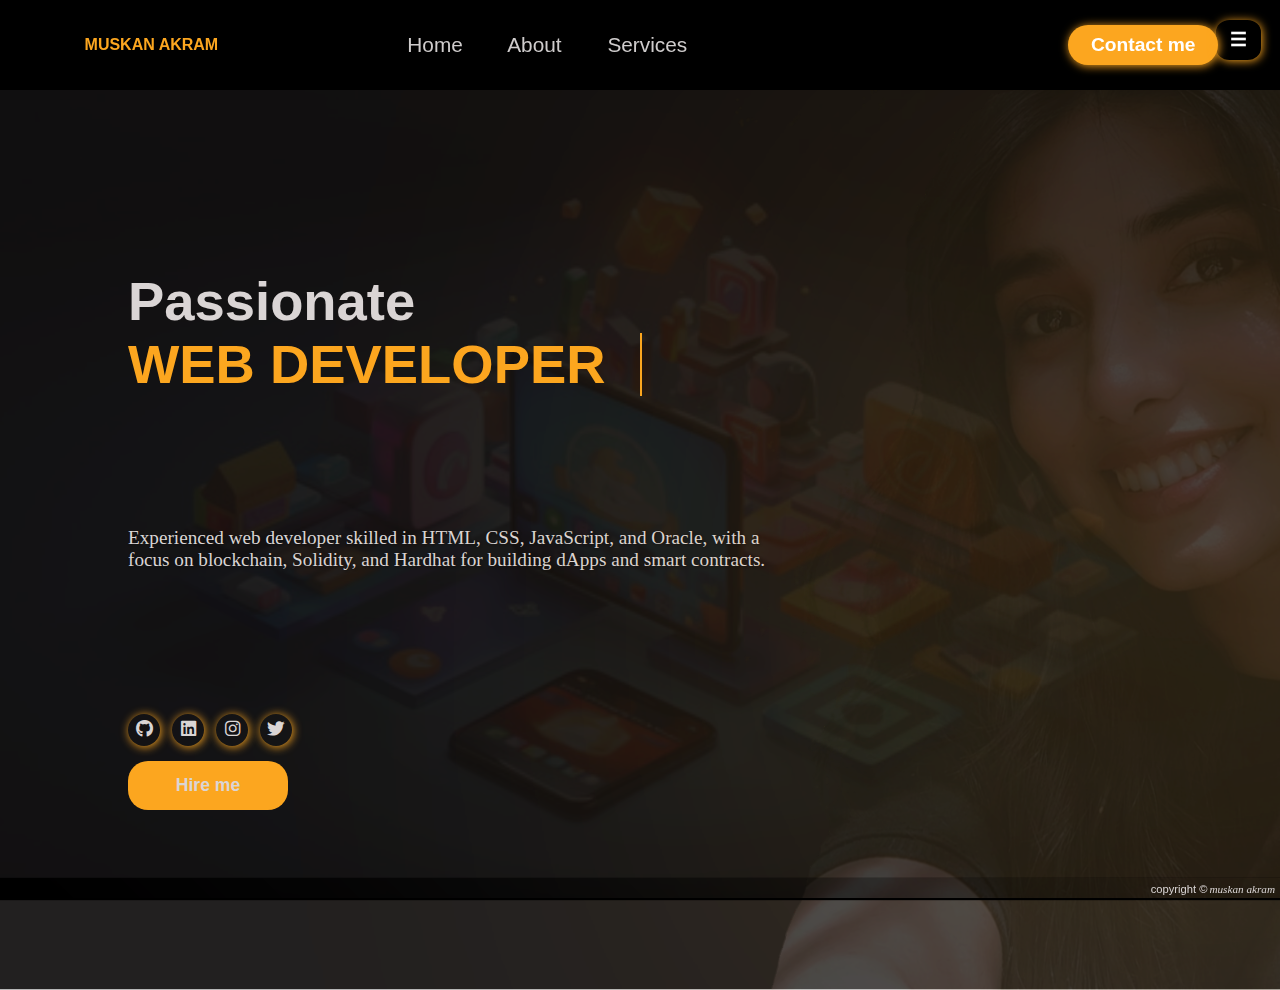
<file: index.html>
<!DOCTYPE html>
<html lang="en">
<head>
    <meta charset="UTF-8">
    <meta name="viewport" content="width=device-width, initial-scale=1.0">
    <title>PORTFOLIO</title>
    <link rel="stylesheet" href="style.css">
    <link rel="stylesheet" href="https://cdnjs.cloudflare.com/ajax/libs/font-awesome/6.5.1/css/all.min.css">
    
</head>
<body>
    <div class="baground">
        <div class="overlay"></div>
        <nav>
            <div class="nav-container">
                <div class="logo">
                <span class="animation" style=" color: #fca61f;">MUSKAN AKRAM</span>
                </div>
            <div class="links">
                <a href="index.html">Home</a>
                <a href="about.html">About </a>
                <a href="services.html">Services</a>
            </div>
            <button id="btn" class="open_form"><a href="contact_form.html">Contact me</a></button>
        <div class="dropdown">
            <div><button class="hamburg">☰</button>
                <div class="dropmenu">
                    <a href="index.html" class="hov_link">Home</a>
                    <a href="about.html" class="hov_link">About me</a>
                    <a href="services.html" class="hov_link">Services</a>    
                    <button id="btn"><a href="contact_form.html">Contact me</a></button>
                    <i class="fa-solid fa-xmark" id="cancel"></i>
                </div>
        </div>
        </div>
        </nav>
        <section>
            <div class="content">
                <div class="main-content">
                    <div>
                        <h1 >Passionate</h1>
                        <span >WEB DEVELOPER</span>
                    </div>
                    <p>Experienced web developer skilled in HTML, CSS, JavaScript, and Oracle, with a focus on blockchain, Solidity, and Hardhat for building dApps and smart contracts.</p>
                <div>
                    <div class="icons">
                        <button><a href="https://github.com/maha3240"><i class="fa-brands fa-github"></i></a></button>
                        <button><a href="https://www.linkedin.com/in/muskan-akram-746b452a0?utm_source=share&utm_campaign=share_via&utm_content=profile&utm_medium=android_app"><i class="fa-brands fa-linkedin"></i></a></button>
                        <button><a href="https://www.instagram.com/muskanawaan390?igsh=MWJ1cHNuNHBsaXBzcg=="><i class="fa-brands fa-instagram"></i></a></button>
                        <button><a href="https://www.snapchat.com/add/leena242056?share_id=97XMh0t_fIE&locale=en-US"><i class="fa-brands fa-twitter"></i></a></button>
                    </div>
                    <div class="buttons">
                        <button><a href="contact_form.html">Hire me</a></button>
                    </div>
                </div>
            </div>
                <div class="image">
                    <img src="pfp2.png"  alt="image">
                </div>
            </div>
            <div class="copyrights">copyright © <i>muskan akram</i></div>
        </section>
    </div>
    <script src="https://unpkg.com/aos@2.3.4/dist/aos.js"></script>
    <script src="index.js"></script>
</body>
</html>
</file>
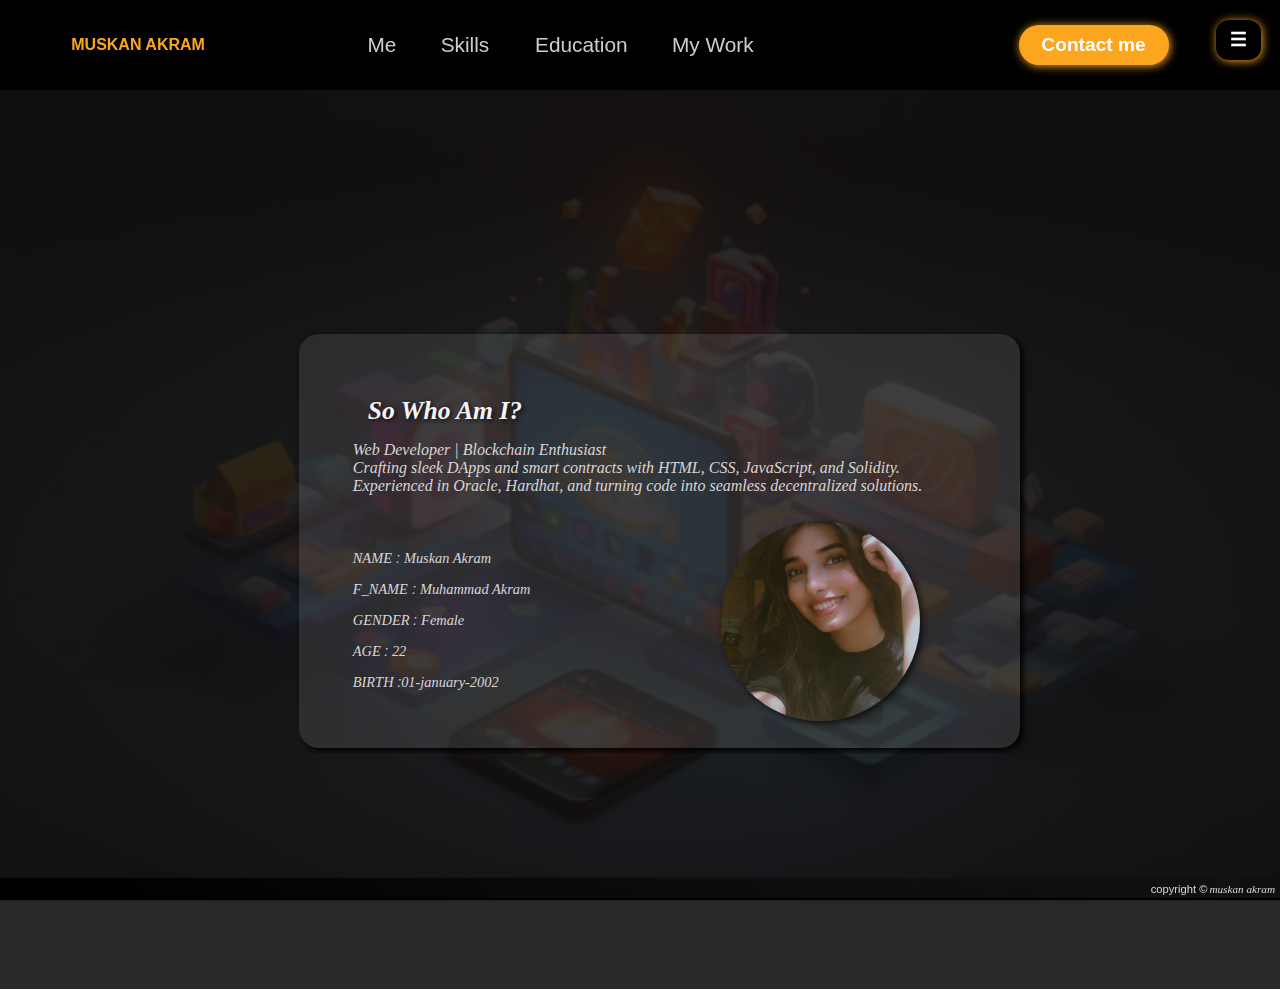
<file: about.html>
<!DOCTYPE html>
<html lang="en">
<head>
    <meta charset="UTF-8">
    <meta name="viewport" content="width=device-width, initial-scale=1.0">
    <title>PORTFOLIO</title>
    <link rel="stylesheet" href="style.css">
    <link rel="stylesheet" href="about.css">
    <link rel="stylesheet" href="https://cdnjs.cloudflare.com/ajax/libs/font-awesome/6.5.1/css/all.min.css">
    <link rel="preconnect" href="https://fonts.googleapis.com">
    <link rel="preconnect" href="https://fonts.gstatic.com" crossorigin>
    <link href="https://fonts.googleapis.com/css2?family=Qwitcher+Grypen:wght@400;700&display=swap" rel="stylesheet">
</head>
<body>
    <div class="baground">
        <div class="overlay"></div>
        <nav>
            <div class="nav-container" id="about_nav">
                <div class="logo">
                <span class="animation" style=" color: #fca61f;">MUSKAN AKRAM</span>
                </div>
            <div class="links">
                <a href="#me">Me</a>
                <a href="#skills" >Skills </a>
                <a href="#education" >Education</a>
                <a href="#projects" >My Work</a>
            </div>
            <button  class="abt_contact"><a href="contact_form.html">Contact me</a></button>
        <div class="dropdown">
            <div><button class="hamburg">☰</i></button>
                <div class="dropmenu">
                    <a href="index.html" class="hov_link">Home</a>
                    <a href="about.html" class="hov_link">About me</a>
                    <a href="services.html" class="hov_link">Services</a>    
                    <button id="btn" class="open_form"><a href="contact_form.html">Contact me</a></button>
                    <i class="fa-solid fa-xmark" id="cancel"></i>
                </div>
        </div>
        </div>
        </nav>
        <section class="section_abt">
            <div class="scrollable_content ">
                <div id="me" >
                            <h1>So Who Am I?</h1>
                            <p>Web Developer | Blockchain Enthusiast<br>
                                Crafting sleek DApps and smart contracts with HTML, CSS, JavaScript, and Solidity. Experienced in Oracle, Hardhat, and turning code into seamless decentralized solutions.</p>
                                <span class="p-info">
                                    <span class="attributes">
                                        <span>NAME</span>    <i>:</i> <span>Muskan Akram</span><br>
                                        <span>F_NAME</span> <i>:</i>  <span> Muhammad Akram</span><br>
                                        <span>GENDER </span> <i>:</i> <span>Female</span><br>
                                        <span>AGE    </span> <i margin-left="20px">:</i><span> 22</span><br>
                                        <span>BIRTH  </span> <i>:</i><span>01-january-2002</span>
                                    </span>
                                    <span class="image_abt">
                                        <img src="pfpimage - Copy.jpeg" data-aos="zoom-out" data-aos-duration="2000" alt="image">
                                    </span>
                                </span>
                            </div>
                            <div id="skills">
                                    <div class="skills_content">
                                        <h1>skills</h1>
                                        <span>web development</span><br>
                                        <span>ui/ux design</span><br>
                                        <span>oracle</span><br>
                                        <span>smart contract development</span><br>
                                        <span>hardhat</span><br>
                                        <span>react.js</span><br>
                                        <span>github</span>
                                </div>
                                    <div class="pLang">
                                        <h2>programming languages</h2>
                                        <span>c/c++</span>
                                        <span>python</span>
                                        <span>html</span>
                                        <span>css</span>
                                        <span>JavaScript</span>
                                        <span>Solidity</span>
                                    </div>
                            </div>
                            <div id="education">
                                <div class="education_content">
                                    <h1>qualification</h1>
                                    <div class="institutes">                                    
                                        <span class="ins_start">SSC</span><i>|</i> <span class="ins_end">Munciple inter college</span><br>
                                        <span class="ins_start">2018</span><br>                                    
                                    </div>
                                        <div class="institutes">
                                            <span class="ins_start">INTER</span><i>|</i> <span class="ins_end">Girls Degree college</span><br>
                                            <span class="ins_start">2020</span><br>
                                        </div>
                                        <div class="institutes">                                        
                                            <span class="ins_start">Bachelor's computer science</span><i>|</i> <span class="ins_end">CECOS university of IT & emerging sciences</span><br>
                                            <span class="ins_start">2024</span><br>
                                            </div>
                                </div>
                                    <div class="Lang">
                                        <h2>languages</h2>
                                            <span>urdu</span>
                                            <span>english</span>
                                        <span>german</span>
                                    </div>
                            </div>
                            <div id="projects">
                                <h1>my work</h1>
                                    <div class="work">
                                        <div class="myntra">
                                            <a href="http://127.0.0.1:5501/index.html#">Clone App</a>
                                            <img src="myntra.PNG" alt="" class="myntra_pic">
                                            <span class="capture">
                                                <span><img src="Capture2.PNG" alt=""></span>
                                                <span></span><img src="Capture3.PNG" alt=""></span>
                                            </span>
                                            <i class="fa-solid fa-arrow-up-right-from-square"></i>
                                        </div>   
                                    </div>
                                <div class="work">
                                    <div class="TODO">
                                        <a href="http://127.0.0.1:5502/todo_app/todo.html">Todo App</a>
                                        <img src="Capture4.PNG" alt="" class="capture2">
                                        <p>create your wishlist</p>
                                    </div>   
                                </div>
                                
                                <div class="work">                        
                                    <div class="minigame">
                                        <a href="http://127.0.0.1:5502/game/game.html">RPS game</a>
                                        <span class="capture">
                                            <span><img src="Capture6.PNG" alt="" class="game_img1"></span>
                                            <span></span><img src="game.PNG" alt="" class="game_img2 "></span>
                                        </span>
                                        <p>play with us</p>
                                    </div>   
                                </div>
                                <a href="" class="btn2">see more...</a>
                            </div>
                        </div>
            <div class="copyrights">copyright © <i>muskan akram</i></div>
        </section>
    </div>
    <script src="index.js"></script>
</body>
</html>
</file>
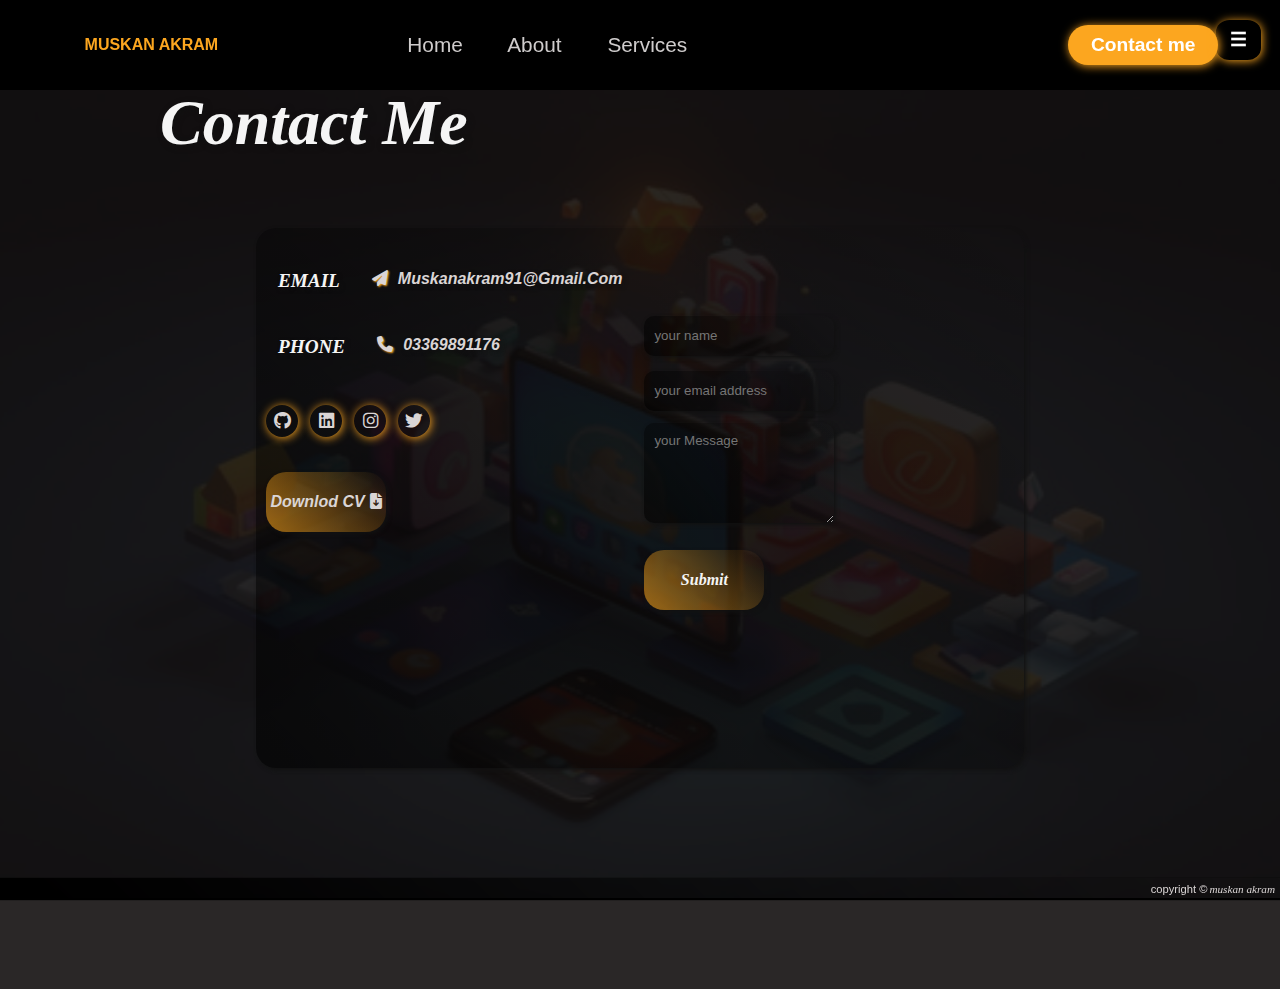
<file: contact_form.html>
<!DOCTYPE html>
<html lang="en">
<head>
    <meta charset="UTF-8">
    <meta name="viewport" content="width=device-width, initial-scale=1.0">
    <title>PORTFOLIO</title>
    <link rel="stylesheet" href="style.css">
    <link rel="stylesheet" href="about.css">
    <link rel="stylesheet" href="services.css">
    <link rel="stylesheet" href="https://cdnjs.cloudflare.com/ajax/libs/font-awesome/6.5.1/css/all.min.css">
    
</head>
<body>
    <div class="baground">
        <div class="overlay"></div>
        <nav>
            <div class="nav-container">
                <div class="logo">
                <span class="animation" style=" color: #fca61f;">MUSKAN AKRAM</span>
                </div>
            <div class="links">
                <a href="index.html">Home</a>
                <a href="about.html">About </a>
                <a href="services.html">Services</a>
            </div>
            <button id="btn"><a href="contact_form.html">Contact me</a></button>
        <div class="dropdown">
            <div><button class="hamburg">☰</button>
                <div class="dropmenu">
                    <a href="index.html" class="hov_link">Home</a>
                    <a href="about.html" class="hov_link">About me</a>
                    <a href="services.html" class="hov_link">Services</a>    
                    <button id="btn"><a href="contact_form.html">Contact ME</a></button>
                    <i class="fa-solid fa-xmark" id="cancel"></i>
                </div>
        </div>
        </div>
        </nav>
        <section class="contact_me">
            <h1>contact me</h1>
            <div class="contact_row">
                <div class="contact_left">
                    <div class="feilds">
                        <h2>EMAIL</h2>
                        <i class="fa-solid fa-paper-plane"></i><span>muskanakram91@gmail.com</span>
                    </div>
                    <div class="feilds">
                        <h2>PHONE</h2>
                        <i class="fa-solid fa-phone"></i><span>03369891176</span>
                    </div>
                    <div class="icons">
                        <button><a href="https://github.com/maha3240"><i class="fa-brands fa-github"></i></a></button>
                        <button><a href="https://www.linkedin.com/in/muskan-akram-746b452a0?utm_source=share&utm_campaign=share_via&utm_content=profile&utm_medium=android_app"><i class="fa-brands fa-linkedin"></i></a></button>
                        <button><a href="https://www.instagram.com/muskanawaan390?igsh=MWJ1cHNuNHBsaXBzcg=="><i class="fa-brands fa-instagram"></i></a></button>
                        <button><a href="https://www.snapchat.com/add/leena242056?share_id=97XMh0t_fIE&locale=en-US"><i class="fa-brands fa-twitter"></i></a></button>
                    </div>
                    <div class="buttons">
                        <button class="btn3"><a href="corrected resume.pdf" download>Downlod CV<i class="fa-solid fa-file-arrow-down"></i></a></button>
                    </div>
                </div>
            <div class="contact_right">
                <form name="submit-to-google-sheet" >
                    <input type="text" name="NAME" placeholder="your name" required>
                    <input type="email" name="EMAIL" placeholder="your email address" required>
                    <textarea name="Message" placeholder="your Message" required></textarea>
                    <input type="submit" class="submit">
                </form>
                <span id="msg"></span>
            </div>

        </section>
        
        <div class="copyrights">copyright © <i>muskan akram</i></div>
    </div>
    <script src="https://unpkg.com/aos@2.3.4/dist/aos.js"></script>
    <script src="index.js"></script>
    <script>
        const scriptURL = 'https://script.google.com/macros/s/AKfycbwAoIapM6X-Y4dOGxgKTDFa8JZA04leqIC1THTwUIdZ_K3r0JCaT3sEJ-IfRfXW7I0R/exec'
        const form = document.forms['submit-to-google-sheet']
        const msg= document.getElementById("msg")
      
        form.addEventListener('submit', e => {
          e.preventDefault()
          fetch(scriptURL, { method: 'POST', body: new FormData(form)})
            .then(response => {
                msg.innerHTML= "Message sent successfully"
                setTimeout(function () {
                    msg.innerHTML="";
                },3000)
                form.reset();
            }
            )
            .catch(error => console.error('Error!', error.message))
        })
      </script>
</body>
</html>
</file>
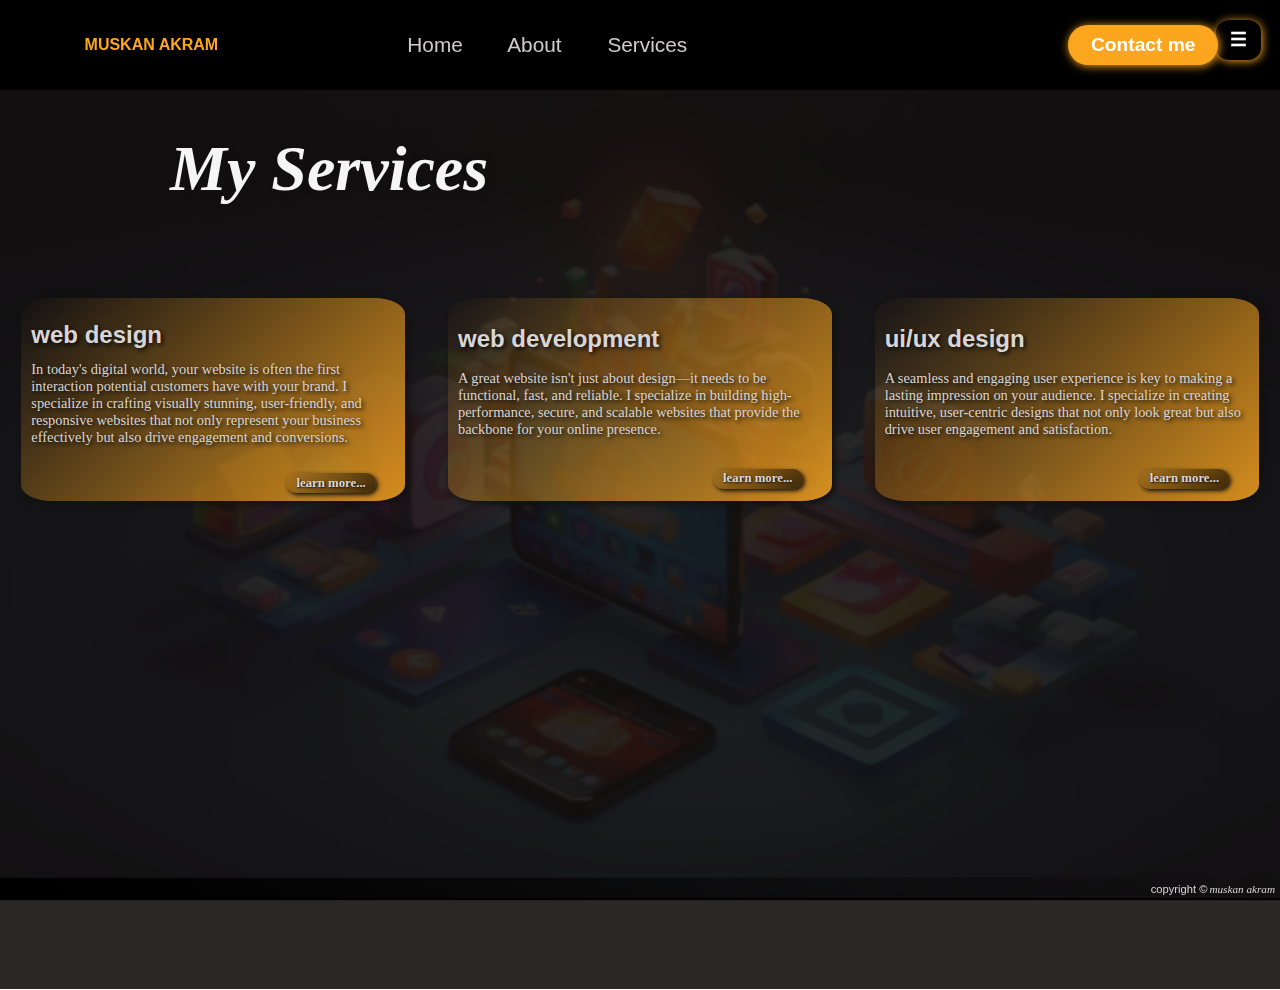
<file: services.html>
<!DOCTYPE html>
<html lang="en">
<head>
    <meta charset="UTF-8">
    <meta name="viewport" content="width=device-width, initial-scale=1.0">
    <title>services</title>
    <link rel="stylesheet" href="style.css">
    <link rel="stylesheet" href="about.css">
    <link rel="stylesheet" href="services.css">
    <link rel="stylesheet" href="https://cdnjs.cloudflare.com/ajax/libs/font-awesome/6.5.1/css/all.min.css">
    <link rel="preconnect" href="https://fonts.googleapis.com">
    <link rel="preconnect" href="https://fonts.gstatic.com" crossorigin>
    <link href="https://fonts.googleapis.com/css2?family=Qwitcher+Grypen:wght@400;700&display=swap" rel="stylesheet">
</head>
<body>
    <div class="baground">
        <div class="overlay"></div>
        <nav>
            <div class="nav-container">
                <div class="logo">
                <span class="animation" style=" color: #fca61f;">MUSKAN AKRAM</span>
                </div>
            <div class="links">
                <a href="index.html">Home</a>
                <a href="about.html">About </a>
                <a href="services.html">Services</a>
            </div>
            <button id="btn" class="open_form"><a href="contact_form.html">Contact me</a></button>
        <div class="dropdown">
            <div><button class="hamburg">☰</i></button>
                <div class="dropmenu">
                    <a href="index.html" class="hov_link">Home</a>
                    <a href="about.html" class="hov_link">About me</a>
                    <a href="services.html" class="hov_link">Services</a>    
                    <button id="btn" class="open_form"><a href="contact_form.html">Contact me</a></button>
                    <i class="fa-solid fa-xmark" id="cancel"></i>
                </div>
        </div>
        </div>
        </nav>
        <section>
            <div class="services_content">
                <h1>my services</h1>
                <div class="service_elements">
                    <div>
                        <h2>web design</h2>
                        <p>In today's digital world, your website is often the first interaction potential customers have with your brand. I specialize in crafting visually stunning, user-friendly, and responsive websites that not only represent your business effectively but also drive engagement and conversions.</p>
                        <button>learn more...</button>
                    </div>
                    <div>
                        <h2>web development</h2>
                        <p>A great website isn't just about design—it needs to be functional, fast, and reliable. I specialize in building high-performance, secure, and scalable websites that provide the backbone for your online presence.</p>
                        <button>learn more...</button>
                    </div>
                    <div>
                        <h2>ui/ux design</h2>
                        <p>A seamless and engaging user experience is key to making a lasting impression on your audience. I specialize in creating intuitive, user-centric designs that not only look great but also drive user engagement and satisfaction.</p>
                        <button>learn more...</button>
                    </div>
                     </div>
                </div>
            <div class="copyrights">copyright © <i>muskan akram</i></div>
        </section>
    </div>
    <script src="https://unpkg.com/aos@2.3.4/dist/aos.js"></script>
    <script src="index.js"></script>
</body>
</html>
</file>
<file: style.css>
*{
    padding: 0;
    margin: 0;
    font-family: Arial, Helvetica, sans-serif;
    box-sizing: border-box;
    color: rgb(218, 213, 213);
} 

body{
    width: 100%;
    height: auto;
    overflow:hidden ;
    position: relative;
}
.baground{
    height: 100%;
    display:flex;
    justify-content: center;
    align-items: center;
    background-image: url(BAGROUND.jpg);
    background-size: cover;
    background-position: center;
    z-index: 1;
    background-attachment: fixed;
    flex-direction: column;
    
}

.overlay {
    z-index: 2;
    position: absolute;
    top: 9%;
    left: 0;
    width: 100%;
    height: 100vh;
    background-color: rgba(19, 15, 15, 0.9); 
}
nav{
    z-index: 1000;
    position: sticky;
    top: 0;
    width: 100%;
    height: 10vh;
    backdrop-filter: brightness(100%);
    display: flex;
    align-items: center;
}

.nav-container{
    width: 100%;
    height: 100%;
    display: flex;
    justify-content: space-around;
    align-items: center;
    background-color: rgba(0, 0, 0, 0.986);
}

.nav-container .logo span{
    width: 140px;
    height: 50px;
    left: 0;
}


.nav-container .links a{
    font-size: 1.3rem;
    color: rgb(207, 204, 204);
    text-decoration: none;
    margin: 0 20px;
    transition: 0.3s linear;
}

.nav-container .links a:hover{
    color: #fca61f;
    text-shadow: 1px 1px #fca61f ;
}

    @keyframes blink {
        0%, 100% {
          opacity: 1; /* fully visible */
        }
        50% {
          opacity: 0; /* invisible */
        }
    }

    @keyframes typing {
        0%{
            width: 0;
        }
        100% {
            width: 18ch; /* Adjust this value to match the length of the name */
        }
        
    }

    @keyframes blink2 {
        from, to {
            border-color: transparent;
        }
        50% {
            border-color:  #fca61f;
        }
    }
    
    .logo span{
        color: #fca61f;
        font-size: 1rem;
        font-weight: bold;
        animation: blink 1s infinite; /* 1 second duration, repeats infinitely */
         
      }

nav button{
    width: 150px;
    height: 40px;
    border-radius:20px;
    background-color: #fca61f;
    color: white;
    font-size: 1.2rem;
    transition: 0.3s linear;
    font-weight: 700;
    box-shadow: 1px 1px 10px #fca61f;
    border: none;
    outline: none;
    cursor: pointer;
    position: relative;
    left: 15%;

}
nav button a{
    text-decoration: none;
    color: white;
}

nav button:hover{
    background-color:white;
    color: #fca61f;
    border:2px solid #fca61f;
}
nav button a:hover{
    color: #fca61f;
}

nav i{
    position: absolute;
    right: 20px;
    top: 15px;
    cursor: pointer;
    display: none;
}
nav .hamburg{
    display: inline-flex;
    padding: 5px;
    cursor: pointer;
    background: none;
    border: none;
    position: absolute;
    top: 22%;
    left: 95%;
    border-radius: 30%;
    width: 45px;
    height: 40px;
    align-items: center;
    justify-content: center;
}
/*.fa-bars{
    color:#fca61f;
    width:5px;
    height: 8px;
    right: 12px;
    top: 10px;
    display: none;
    
}*/

nav .dropmenu {
    position: absolute;
    top: 0;
    right: -3px;
    backdrop-filter: blur(2px);
    width: 18%;
    height:100vh;
    display: flex;
    justify-content: center;
    align-items: center;
    flex-direction: column;
    transform: translateY(-300px);
    z-index: 1000;
    visibility: hidden;
    background:linear-gradient(45deg,rgba(0 ,0 ,0, 0.6),transparent);
}

nav .dropmenu.visible{
    transform: translateY(0);  
    visibility: visible;
}

.dropmenu .hov_link{
    font-size: 1.4rem;
    text-align: center;
    width: 100%;
    color: whitesmoke;
    padding: 10px 0;
    text-decoration: none;
    transition: 0.3s linear;
}

.dropmenu .hov_link:hover{
    background-color: black;
    color: white;
}

.dropmenu button{
    width: 100%;
    height: 45px;
    left: 0;
}

/* Landing Page  */

section{
    z-index: 60;
    width: 100%;
    height: 100vh;
}

section .content{
    width: 100%;
    height: 100%;
    display: flex;
    justify-content: space-between;
    align-items: center;
}

.content .main-content{
    width: 50%;
    display: flex;
    flex-direction: column;
    margin: 0 10%;
    
}
.content {
    display: flex;
    justify-content: space-around;
    align-items: center;
    /* Make sure it does not wrap */
    flex-wrap: nowrap;
    background-color: rgb(15,15,15,0.3);
}
.main-content h1{
    font-size: clamp(2rem, 1rem + 3vw, 4rem);
}

.icons button{
    width: 2.0rem;
    height: 2.0rem;
    background:transparent;
    border-radius: 50%;
    border: 2px;
    border-color: #fca61f;
    outline: #fca61f;
    font-size: 1.1rem;
    font-weight: 700;
    cursor: pointer;
    box-shadow: 1px 1px 10px #fca61f;
    margin: 15px 12px;
    display: flex;
    justify-content: center;
    align-items: center;
    z-index: 60;
    margin-left: 0;
}

.icons button:hover{
    box-shadow: 3px 3px 40px #fca61f;
    border: 2px solid  #fca61f;
    background-color: #fca61f;
    

}
.main-content span{
    font-size: clamp(2rem, 1rem + 3vw, 4rem);
    font-weight: 700;
    color: #fca61f;
    white-space: nowrap;
    overflow: hidden;
    border-right: 2px solid #fca61f;
    width: 17ch;
    display: inline-block;
    animation: typing 4s steps(10) infinite, blink2 0.75s step-end infinite;
}

.main-content p{
    font-size: clamp(1rem, 1rem + 5vw, 1.2rem);
    font-family: 'Qwitcher-Gryphen';
    text-shadow: 1px 1px 2px #111111;
}

.main-content .buttons{
    width: 56%;
    margin: 0;
    min-height: 5.5vh;
    display: flex;
    justify-content: start;
}

.main-content .buttons button{
    width: 160px;
    margin: 0;
    border-radius: 20px;
    background: #fca61f;
    color: white;
    border: none;
    outline: none;
    font-size: 1.1rem;
    font-weight: 700;
    transform: 0.2s linear;
    cursor: pointer;
}
.buttons button a{
    text-decoration: none;
}
.buttons button:hover{
    box-shadow: 2px 2px 30px #fca61f;
}

.content .image {
    display: flex;
    justify-content: start;
    opacity: 0.6;
    position: relative;
    right: 43%;
    border-radius: 50%;
    width: 10px;
    height: 100%;
    filter: drop-shadow(0 0 300px #fca61f);
}

.image img{
    mix-blend-mode: multiply;
    box-shadow: #fca61f;
    opacity: 0.3 ;
   
}

.icons{
    width: 60%;
    /*margin: 5px 18px;*/
    display: flex;
    justify-content: start;    
    align-content: flex-end;
} 



.main-content{
    height: 60%;
    justify-content: space-between;
}
.copyrights{
    z-index: 3000;
    position: fixed;
    justify-content: end;
    width: 100%;
    height: 20px;
    bottom: 2px;
    padding: 5px;
    display: flex;
    background:linear-gradient(45deg,rgb(0,0,0),transparent);
    font-size: 0.7rem;
    border: none;
    box-shadow: 1px 1px 1px 1px black;
}
.copyrights i{
    margin-left: 2px;
    font-family: 'Qwitcher-Gryphen';
}
@media (max-width:768px){


    .overlay{
        position: fixed;
    }
    .links{
        display: none;
    }

    .nav-container #btn{
        display: none;
    }
    nav .hamburg{
        display: flex;
        left: 80%;
    }

    .nav-container .logo{
        position: absolute;
        left: 5px;
    }
    nav .dropmenu{
        justify-content: start;
        background-color: rgba(248, 163, 26, 1);
        margin-right: 0;

    }
    .content{
        margin-top: -100px;
        display: flex;
        width: 100%;
        flex-direction: column-reverse;
    }
    .image{
        display: none;
    }
    .image img{
        display: none;
    }

    .content .main-content{
        max-width: 350px;
        align-items: start;
        width: 100%;
        position: 
        relative;
        bottom: 25%;
    }

    .main-content p{
        margin: 5px;
        font-size:1.2rem;
        text-align: start;
    }
    .icons button{
       width: 3.2rem ;
       height: 2.2rem;
    }
    .main-content .buttons button{
        width: 90px;
    }
    .dropdown div .dropmenu{
        width: 40%;
        padding-top: 10%;
    }
    .dropmenu i{
        font-size: 1.4rem;
        color: whitesmoke;
    }
    .copyrights{
        position: fixed;
    }    
}
</file>
<file: about.css>
nav .abt_contact{
    left: 8%;
}
.section_abt{
    display: flex;
    flex-direction: column;

}
.scrollable_content {
    height: 500px;
    width: 97%; 
    padding: 20px;
    margin: 3% 3%;
    overflow-y: auto;
    scroll-behavior: smooth;
    position: relative;
    top: 14%;
}

#me{
    box-sizing: border-box;
    background-color: rgba(255, 255, 255, 0.1); /* Light transparent background */
    border-radius: 20px;
    z-index: 90;
    box-shadow: 3px 3px 6px black;
    border: rgba(255, 255, 255, 0.7); /* Semi-transparent white border */
    position: relative;
    margin: 5% 20% 7% 20%;
    display: flex;
    flex-direction: column;
    height: 90%;
    width: 60%;
    padding: 20px;
}
.scrollable_content::-webkit-scrollbar-button{
    display: none;
}
.scrollable_content::-webkit-scrollbar {
    width: 1px;
    border-radius: 1PX;
    border-radius: 5%;

}
.scrollable_content::-webkit-scrollbar-track {
    background: transparent;
    border-radius: 5%;    
    box-shadow: 1px 1px 2px #fca61f;
}
.scrollable_content::-webkit-scrollbar-thumb {
    background-color: #FCA61F; /* Red color for the scrollbar thumb */
    border-radius: 16px;
     /* Slight rounded corners for the thumb */
}

.scrollable_content::-webkit-scrollbar-thumb:hover {
    background-color: #555;
}

/* For Firefox */
.scrollable_content {
    scrollbar-width: thin; 
    scrollbar-color: #fca61f rgba(255, 255, 255, 0.2);

}
.active{
    color: #fca61f;
    text-shadow: 1px 1px #fca61f ;
}
#me h1{
    font-size: 1.6rem;
    padding: 5px;
    position: relative;
    left: 5%;
    top: 7%;
    font-style: italic;
    font-family:'Qwitcher_Gryphen';
    font-weight: 700;
    color: whitesmoke;
    text-shadow: 2px 2px 4px #111111;
    margin:10px;
    width: 80%;
}
#me p{
    font-size: 1rem;
    font-style: italic;
    font-family:'Qwitcher_Gryphen';
    position: relative;
    left: 5%;
    top: 7%;
    width: 90%;
}
.p-info{
    position: relative;
    top: 20%;
    left: 5%;
    background:transparent;
    border: none;
    box-shadow: none;
    flex-direction: row;
    line-height: 10px;
}
.attributes{
    font-size:0.9rem;
    position: relative;
    font-style: italic;
    text-align: justify;
    color: whitesmoke;
    text-shadow: #111111;
}

.attributes span,#skills span,.Lang span{
    line-height: 31px;
    font-family: 'Qwitcher_Gryphen';
    font-style: italic;
}
.attributes span i{
    margin: 0 15px;
    text-align:justify;
}
.image_abt img{
    box-sizing: border-box;
    height: 200px;
    width: 200px;
    display: flex;
    position: relative;
    left: 54%;
    bottom: 50%;
    border: 1px #555;
    border-radius: 50%;
    box-shadow:3px 3px 6px #0a0a0a;
    opacity: 0.8;
}
#skills{
    display: flex;
    flex-direction: row;
    position: relative;
    top: 10%;
    margin: 5% 20% 7% 20%;
    display: flex;
    flex-direction: row;
    height: 90%;
    width: 60%;
    padding: 20px;
}
.skills_content, .education_content{
    position: relative;
    width: 70%;
    margin-right:30%;
    font-size: 1.2rem;
    text-transform: capitalize;
    line-height: 38px;
}
.pLang , .Lang{
    display: flex;
    flex-direction: column;
    text-transform: capitalize;
}
#skills h1,#skills h2, .education_content h1,.education_content h2, #projects h1,.feilds{
    font-style: italic;
    font-family:'Qwitcher_Gryphen';
    font-weight: 700;
    color: whitesmoke;
    text-shadow: 2px 2px 4px #111111;
    margin:12px;
    width: 80%;
    text-transform: capitalize;
}
#skills h1, .education_content h1,#projects h1{
    font-size: 4rem;
    margin-bottom: 30px;
    position: relative;
    bottom: 4%;
}
#skills h2 , .education_content h2{
    font-size: 2rem;
    margin-bottom: 20px;
}
#education{
    display: flex;
    flex-direction: row;
    position: relative;
    top: 10%;
    margin: 5% 20% 7% 20%;
    display: flex;
    flex-direction: row;
    height: 90%;
    width: 60%;
    padding: 20px;
}

.institutes,.Lang span{
    position: relative;
    left: 6%;
    font-size: 1rem;

}
.Lang{
    position: relative;
    top: 52%;
    right: 15%;
}
.institutes{
    line-height: 35px;
    font-family: 'Qwitcher_Gryphen';
    font-style: italic;
    margin-bottom: 25px;
}
.ins_start{
    margin-right: 12PX;
}

#projects{
    display: flex;
    position: relative;
    top: 3%;
    left: 3%;
    margin: 10%;
    height: 90%;
    width: 80%;
    flex-wrap: wrap;

}
#projects .work{
    box-sizing: border-box;
    background:linear-gradient(15deg, #fca71fa8 , transparent); 
    border-radius: 20px;
    box-shadow: 3px 3px 6px black;
    border: rgba(255, 255, 255, 0.7);
    position: relative;
    margin: 10px;
    display: flex;
    height: 100%;
    width: 30%;
    
    
}
.work img{
    box-shadow:1px 1px 6px #0a0a0a;
}
#projects div a{
    position: relative;
    top: 5%;
    left: 10%;
    justify-content: center;
    align-items: center;
    font-size: 2rem;
    text-decoration: none;
    font-weight: 700px;
    font-family: 'Qwitcher_Gryphen';
    text-transform: uppercase;
    margin-right: 15px;
    width: 50%;
    display: flex;
   
    
}
.myntra a{
    text-shadow:2px 2px 4px #d16e11;
}
.myntra_pic{
    width: 250px;
    top: 6%;
    position: relative;
    margin: 20px;
    height: 22%;
}
.myntra i{
    display: flex;
    justify-content: end;
    align-items: flex-end;
    margin-right: 10px;
    margin-top: 20px;
    text-shadow:2px 2px 4px #0a0a0a
    ;
}
#projects  .capture img{
    position: relative;
    margin: 10px;
    height: 30%;    
}
.TODO{
    width: 100%;
}
.TODO a{
    margin-bottom: 30px;
    text-shadow: 2px 2px 3px rgb(48, 151, 192);
}

.capture2{
    position: relative;
    height: 40%;
    width: 60%;
    top: 3%;
    left: 5%;
    border-radius: 25px
}
.TODO p{
    text-align: end;
    margin-right: 5px;
    font-family: 'Qitcher-Gryphen';
    font-style: italic;
    margin-top: 32%;
    text-shadow:2px 2px 4px #0a0a0a;
}
.minigame a{
    text-shadow:2px 2px 4px indianred
    ;
}
.game_img1{
    top: 4%;
    width: 60%;
    left: 4%;
}
.game_img2{
    left: 10%;
    width: 38%;
    margin-top: 10px ;
}
.minigame p{
    text-align: end;
    margin-right: 5px;
    font-family: 'Qitcher-Gryphen';
    font-style: italic;
    font-size: 16px;
    text-shadow:2px 2px 4px #0a0a0a
    ;
}
.btn2 {
    text-decoration: none;
    width: 15%;
    height: 40px;
    position: relative;
    text-align: center;
    align-content: center;
    font-family: 'Qwitcher-Gryphen';
    font-weight: 700;
    text-transform: capitalize;
    border-radius: 10px;
    background: linear-gradient(-270deg,#fca71fd2,transparent);
    top: 20px;
    left: 40%;
    box-sizing: border-box;
    box-shadow: 2px 2px 6px #111111;
    text-shadow:2px 2px 4px #0a0a0a;
}
@media (max-width:768px){
    nav{
        position: fixed;
    }
    nav .abt_contact{
        display: none;
    }
    .scrollable_content{
        height: 700px;
        display: flex;
        flex-basis: 100%;
        flex-direction: column;
        justify-content: start;
        top: 4%;
        left: 0;
        width: 100%;
        margin: 0 0 20% 0;
        padding: 0;
    }
    
    #me{
        width: 97%;
        margin-left: 10px;
        padding: 10px;
    } 
    #me p{
        font-size: 1rem;
    }
    .attributes{
        font-size: 1rem;
        font-family: 'Qwitcher-Gryphen';
        font-style: italic;
        text-shadow: 1px 1px 2px #111111;
        
    }
    .image_abt img{
        display: block;
        width: 35%;
        height: 60%;
        left: 62%;
        bottom: 55%;
        border-radius: 5px;
        text-shadow: 1px 1px 2px #fca61f;

    }
    #me,#skills,#education,#projects{
        margin: 30% 0 0 0 ;

    }
    #education h1,#projects h1{
        font-size: 2rem;
    }
    #skills h2,#education h2{
        font-size: 1.2rem;
        font-family: 'Qwitcher-Gryphen';
        margin-left: 10px;
    }
    #projects{
        display: flex;
        flex-direction: column;
        flex-wrap: nowrap;
        top: 15%;
        
    }
    #projects h1{
        margin-bottom: 0;
    }
    #projects .work{
        display: flex;
        width: 100%;
        height: 64%;
    }
    .Lang{
        left: 25%;
        bottom: 5%;
    }
    .skills_content span{
        font-size: 1rem;
    }
    .pLang{
        font-size: 1rem;
        top: 20%;
        position: relative;
    }
    .pLang span, .Lang span{
        margin-left: 15px;
        font-style: italic;
    }
    .btn2{
        width: 40%;
        margin: 0;
    }
    }
</file>
<file: services.css>
.services_content h1,.contact_me h1{
    font-size: 4rem;
    position: relative;
    bottom: 4%;
    font-style: italic;
    font-family: 'Qwitcher_Gryphen';
    font-weight: 700;
    color: whitesmoke;
    text-shadow: 2px 2px 6px #111111;
    width: 40%;
    text-transform: capitalize;
    left: 10%;
}
.services_content h1{
    margin: 42px;
}
.service_elements{
    display: grid;
    grid-template-columns: repeat(auto-fit,minmax(250px,1fr));
    row-gap: 20px;
    
    justify-items: center;
}
.service_elements div{
    font-size: 1rem;
    width: 90%;
    height: 100%;
    border-radius: 8%;
    padding: 10px;
    margin-top: 50px;
    box-sizing: border-box;
    background: linear-gradient(-45deg,#fca71fd2,transparent);
    text-shadow:2px 2px 4px #0a0a0a;
    display: flex;
    flex-direction: column;
    justify-content: space-evenly;
    box-shadow: 3px 3px 6px #111111;
}
.service_elements p{
    font-size: 0.9rem;
    font-family: 'Qwitcher_Gryphen';
}
.service_elements button{
    font-size: 0.8rem;
    font-weight: 700;
    font-family: 'Qwitcher_Gryphen';
    background: linear-gradient(-45deg,rgba(0, 0, 0, 0.699),transparent);
    width: 90px;
    height: 20px;
    border: none;
    border-radius: 40px;
    box-shadow: 2px 2px 4px #111111;
    text-shadow: 1px 1px 2px #111111;
    cursor: pointer;
    position: relative;
    left: 70%;
    top: 8%;
}
.service_elements button:hover{
    background-color: whitesmoke;
    background:linear-gradient(360deg,white,transparent);
    color: #fca61f;
    box-shadow: 1px 1px 2px #fca61f;
    border: 0.5px solid #fca61f;
}
@media (max-width:768px){
    .services_btn{
        display: none;
    }
    .services_content h1{
        font-size: 2rem;
        margin-bottom: 0;
    }
    .service_elements{
        grid-template-columns: repeat(auto-fit, minmax(230px, 1fr));
    }
    .service_elements div{
        margin-top: 40px;
    }
}

/*************CONTACT ME**************/
.contact_me h1{
    margin: 32px;
}
.contact_row{
    padding-top: 20px;
    height: 60vh;
    display: flex;
    box-sizing: border-box;
    border:none;
    border-radius: 20px;
    box-shadow: 2px 2px 4px #111111;
    width: 60%;
    margin: 0 20%;
    background:linear-gradient(45deg,rgba(0,0,0,0.6),transparent);
}
.contact_left{
    display:flex;
    flex-direction: column;
}
.contact_left div{
    display: flex;
    padding: 10px;
}
.feilds i{
    margin: 0 10px 0 32px;
    text-shadow:1px 1px 2px #fca61f;
}
.feilds h2{
    font-size: 1.2rem;
    font-family: 'Qwitcher_Gryphen';
    font-weight: 700;
    color: whitesmoke;
}
.contact_left .btn3, .submit{
    width: 120px;
    height: 60px;
    background-color:#fca61f;
    font-size: 1rem;
    font-style: italic;
    font-weight: 700;
    font-family: 'Qwitcher-Gryphen';
    border:none;
    border-radius: 20px;
    box-shadow: 2px 2px 4px #111111;
    color: whitesmoke;
    background:linear-gradient(45deg,rgba(248, 163, 26, 0.6),transparent);
}
.btn3 a{
    text-decoration: none;
}
.btn3 i{
    margin-left: 5px;
}
.contact_right{
    width: 50%;
    justify-content: space-around;
    display: flex;
    flex-direction: column;
}
.contact_right form{
    display: flex;
    flex-direction: column;
    width: 50%;
    align-items: space-evenly;    
}
input{
    margin-top: 15px;
    height: 40px;
    padding: 10px;
    color: whitesmoke;
    border: none;
    border-radius: 10px;
    box-shadow: 2px 2px 4px #111111;
    background:linear-gradient(45deg,rgba(0,0,0,0.6),transparent);
}
textarea{
    margin: 12px 0;
    min-height: 100px;
    max-width: 100%;
    padding: 10px;
    color: whitesmoke;
    border: none;
    border-radius: 10px;
    box-shadow: 2px 2px 4px #111111;
    background:linear-gradient(45deg,rgba(0,0,0,0.6),transparent);
}
.contact_right #msg{
    color: #183d08;
    display: block;
}
@media (max-width:768px){
    .contact_me{
        width: 100%;
        height: 80%;
    }
    .contact_me h1{
        font-size: 1.8rem;
        margin-bottom: 0;
        margin-left: 5px;
        padding: 0;
    }
    .contact_row{
        width: 100%;
        margin-left: 0;
        margin-right: 0;
        flex-direction: column;
        height: 92vh;
    }
    .contact_right, .contact_left{
        width: 100%;
        height: 30%;
    }
    .contact_left{
        font-size: 0.8rem;
        margin:16px 0;
        padding: 0;
    }
    .feilds{
        margin: 0 5px;
    }
    .feilds h2{
        font-size: 1rem;
    }
    .icons button{
        padding: 0;
        width: 30px;
        height: 30px;
        margin: 0 3px;
    }
    .contact_left .btn3{
        width: 80px;
        height: 50px;
        border-radius: 10px;
    }
    .btn3 a{
        font-size: 1rem;
        font-style: italic;
        font-weight: 200;
        font-family: 'Qwitcher-Gryphen';
    }
    .contact_right{
        margin-left: 5px;
    }
    .contact_right form{
        width: 80%;
    }
}
</file>
